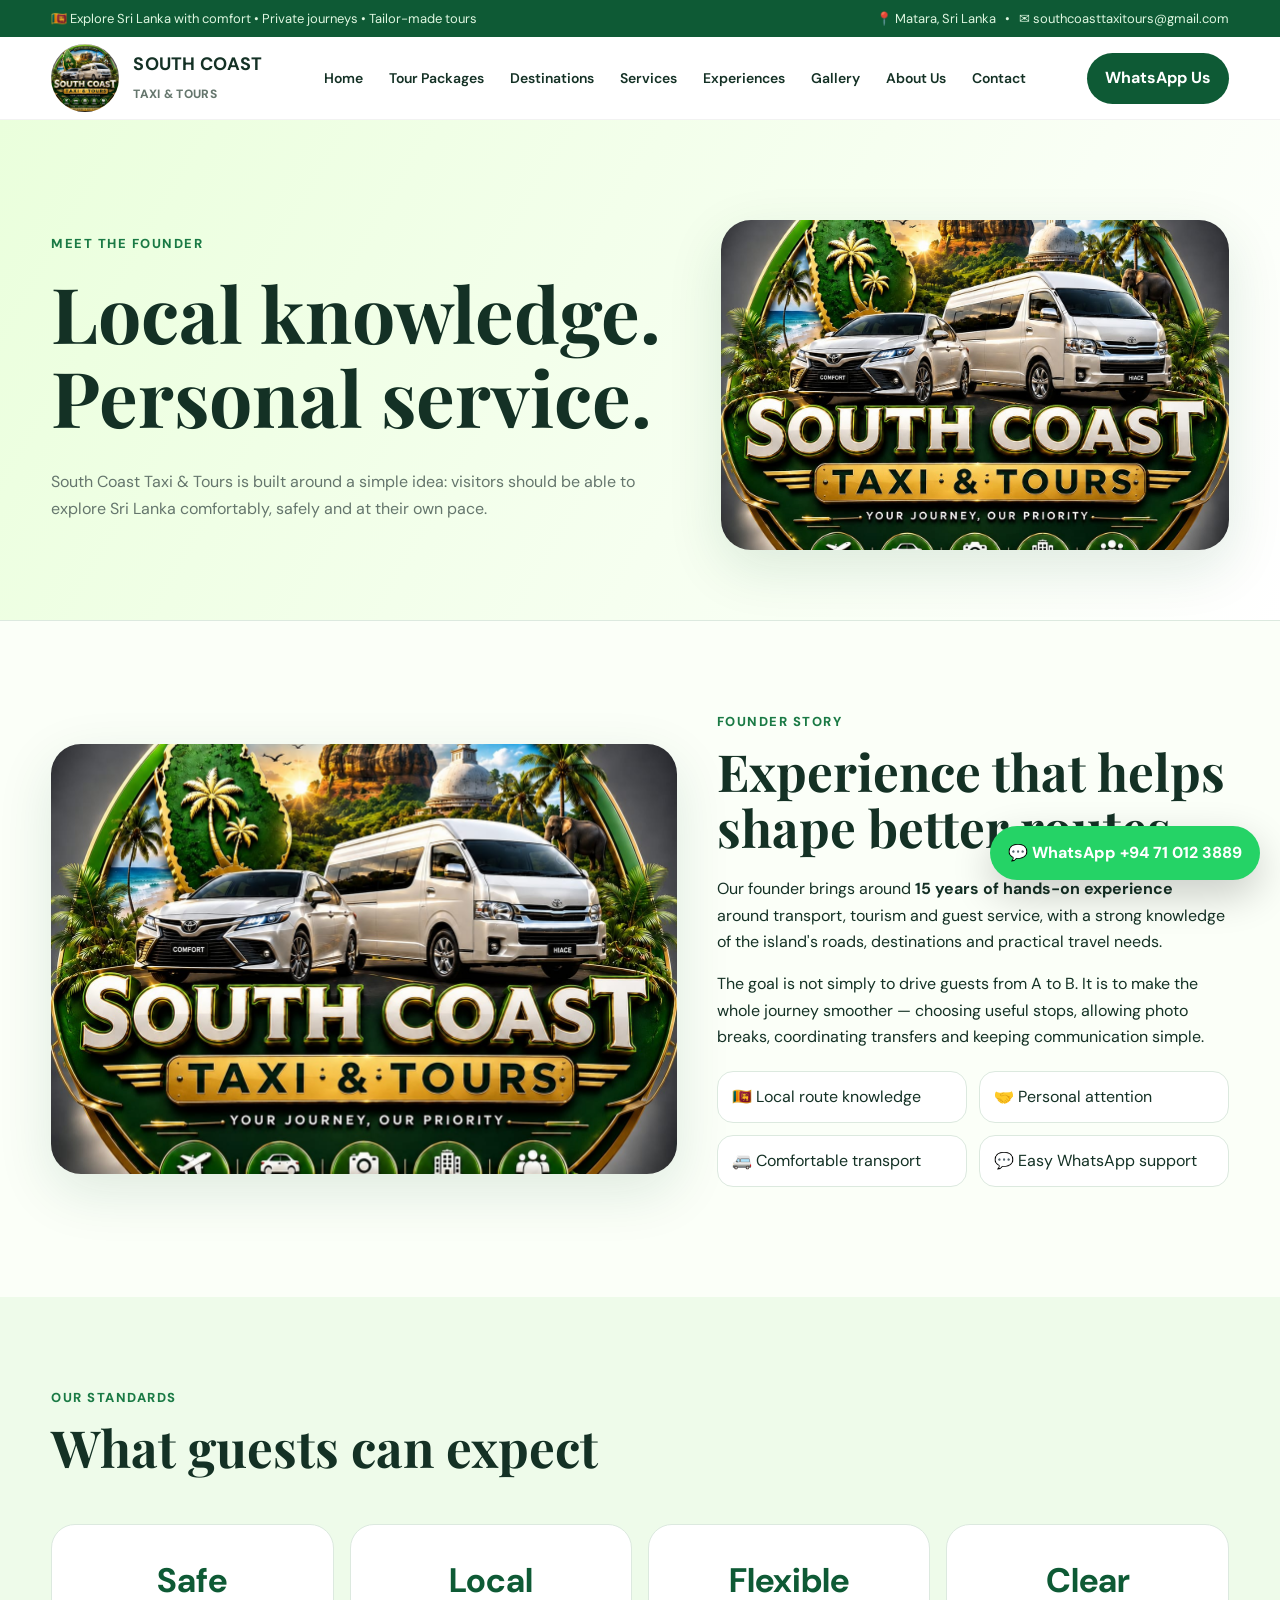
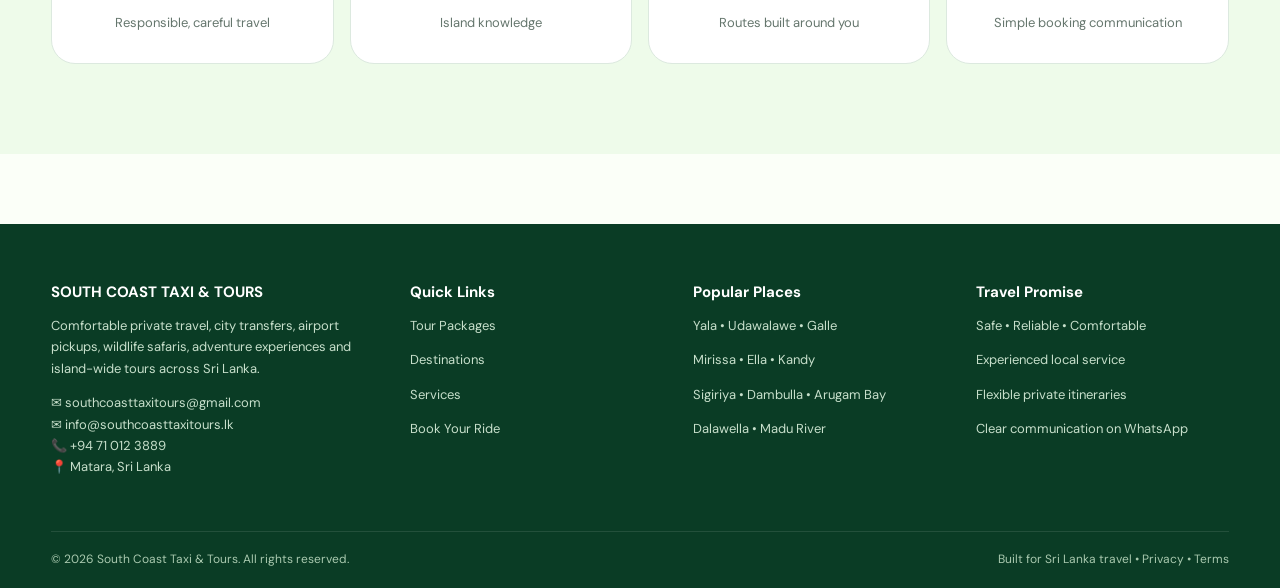
<file: about.html>
<!doctype html><html lang="en"><head><meta charset="utf-8"><meta name="viewport" content="width=device-width,initial-scale=1"><title>About Us | South Coast Taxi & Tours</title><link rel="stylesheet" href="assets/style.css"></head><body><div class="topbar"><div class="container inner"><span>🇱🇰 Explore Sri Lanka with comfort • Private journeys • Tailor-made tours</span><span>📍 Matara, Sri Lanka &nbsp; • &nbsp; ✉ southcoasttaxitours@gmail.com</span></div></div>
<header class="nav"><div class="container inner"><a class="brand" href="index.html"><img src="assets/logo.jpg" alt="South Coast Taxi & Tours logo"><div class="brand-title"><strong>SOUTH COAST</strong><small>TAXI &amp; TOURS</small></div></a><button class="menu" aria-label="Open menu">☰</button><nav class="navlinks"><a href="index.html">Home</a><a href="tours.html">Tour Packages</a><a href="destinations.html">Destinations</a><a href="services.html">Services</a><a href="experiences.html">Experiences</a><a href="gallery.html">Gallery</a><a href="about.html">About Us</a><a href="contact.html">Contact</a></nav><a class="nav-cta" href="https://wa.me/94710123889" target="_blank">WhatsApp Us</a></div></header>
<section class="page-hero"><div class="container wrap"><div><div class="kicker">Meet the founder</div><h1>Local knowledge. Personal service.</h1><p>South Coast Taxi & Tours is built around a simple idea: visitors should be able to explore Sri Lanka comfortably, safely and at their own pace.</p></div><img src="assets/logo.jpg" alt="South Coast Taxi & Tours logo"></div></section><section class="section"><div class="container feature-row"><img class="feature-img" src="assets/logo.jpg" alt="South Coast Taxi & Tours logo"><div><div class="kicker">Founder story</div><h2>Experience that helps shape better routes</h2><p>Our founder brings around <strong>15 years of hands-on experience</strong> around transport, tourism and guest service, with a strong knowledge of the island's roads, destinations and practical travel needs.</p><p>The goal is not simply to drive guests from A to B. It is to make the whole journey smoother — choosing useful stops, allowing photo breaks, coordinating transfers and keeping communication simple.</p><div class="checklist"><div class="check">🇱🇰 Local route knowledge</div><div class="check">🤝 Personal attention</div><div class="check">🚐 Comfortable transport</div><div class="check">💬 Easy WhatsApp support</div></div></div></div></section><section class="section alt"><div class="container"><div class="section-head"><div><div class="kicker">Our standards</div><h2>What guests can expect</h2></div></div><div class="numbers"><div class="number"><strong>Safe</strong><span>Responsible, careful travel</span></div><div class="number"><strong>Local</strong><span>Island knowledge</span></div><div class="number"><strong>Flexible</strong><span>Routes built around you</span></div><div class="number"><strong>Clear</strong><span>Simple booking communication</span></div></div></div></section><a class="whatsapp" href="https://wa.me/94710123889" target="_blank">💬 WhatsApp +94 71 012 3889</a><footer class="footer"><div class="container upper"><div><h3>SOUTH COAST TAXI &amp; TOURS</h3><p>Comfortable private travel, city transfers, airport pickups, wildlife safaris, adventure experiences and island-wide tours across Sri Lanka.</p><p>✉ southcoasttaxitours@gmail.com<br>✉ info@southcoasttaxitours.lk<br>📞 +94 71 012 3889<br>📍 Matara, Sri Lanka</p></div><div><h3>Quick Links</h3><p><a href="tours.html">Tour Packages</a></p><p><a href="destinations.html">Destinations</a></p><p><a href="services.html">Services</a></p><p><a href="contact.html">Book Your Ride</a></p></div><div><h3>Popular Places</h3><p>Yala • Udawalawe • Galle</p><p>Mirissa • Ella • Kandy</p><p>Sigiriya • Dambulla • Arugam Bay</p><p>Dalawella • Madu River</p></div><div><h3>Travel Promise</h3><p>Safe • Reliable • Comfortable</p><p>Experienced local service</p><p>Flexible private itineraries</p><p>Clear communication on WhatsApp</p></div></div><div class="container bottom"><span>© <span data-year></span> South Coast Taxi &amp; Tours. All rights reserved.</span><span>Built for Sri Lanka travel • Privacy • Terms</span></div></footer><div class="lightbox"><img alt="Gallery preview"></div><script src="assets/app.js"></script>
</body></html>
</file>
<file: assets/style.css>
@import url('https://fonts.googleapis.com/css2?family=DM+Sans:wght@400;500;600;700&family=Playfair+Display:wght@600;700&display=swap');
:root{--green:#0e5a35;--green2:#1a7a45;--lime:#b8f06a;--mint:#eefbea;--cream:#fbfff8;--ink:#143125;--muted:#65766d;--line:#dce9df;--shadow:0 18px 55px rgba(18,83,48,.12);--radius:24px}
*{box-sizing:border-box}html{scroll-behavior:smooth}body{margin:0;font-family:'DM Sans',sans-serif;color:var(--ink);background:var(--cream);line-height:1.65}a{text-decoration:none;color:inherit}.container{width:min(1180px,92%);margin:auto}.topbar{background:var(--green);color:#eaffea;font-size:13px}.topbar .inner{display:flex;justify-content:space-between;gap:20px;padding:8px 0}.topbar span{opacity:.95}.nav{position:sticky;top:0;z-index:50;background:rgba(255,255,255,.94);backdrop-filter:blur(14px);border-bottom:1px solid rgba(0,0,0,.05)}.nav .inner{display:flex;align-items:center;justify-content:space-between;gap:22px;min-height:82px}.brand{display:flex;align-items:center;gap:14px}.brand img{width:68px;height:68px;object-fit:cover;border-radius:50%}.brand-title{font-weight:800;letter-spacing:.3px}.brand-title strong{display:block;font-size:18px}.brand-title small{font-size:12px;color:var(--muted)}.navlinks{display:flex;align-items:center;gap:26px;font-size:14px;font-weight:600}.navlinks a{padding:10px 0;position:relative}.navlinks a.active,.navlinks a:hover{color:var(--green2)}.navlinks a.active:after{content:'';position:absolute;left:0;right:0;bottom:2px;height:3px;border-radius:99px;background:var(--lime)}.nav-cta{background:var(--green);color:#fff;padding:12px 18px;border-radius:999px;font-weight:700}.menu{display:none;background:none;border:0;font-size:28px;color:var(--green)}
.hero{position:relative;min-height:650px;display:flex;align-items:center;overflow:hidden;background:linear-gradient(120deg,rgba(7,54,31,.84),rgba(9,94,49,.42)),url('https://www.turismosrilanka.es/wp-content/uploads/2022/11/mirissa_coconut_tree_hill.jpg') center/cover no-repeat}.hero:after{content:'';position:absolute;inset:0;background:radial-gradient(circle at 76% 38%,rgba(200,255,120,.22),transparent 33%)}.hero .container{position:relative;z-index:2;color:white;display:grid;grid-template-columns:1.08fr .92fr;gap:40px;align-items:center}.eyebrow{font-size:15px;letter-spacing:2px;text-transform:uppercase;font-weight:800;color:var(--lime)}h1,h2,h3{font-family:'Playfair Display',serif;margin:.2em 0 .4em;line-height:1.1}h1{font-size:clamp(46px,6vw,78px)}h2{font-size:clamp(34px,4vw,52px)}h3{font-size:26px}.hero p{font-size:18px;max-width:650px;color:#eff9ee}.hero-badges{display:flex;gap:10px;flex-wrap:wrap;margin:22px 0}.badge{padding:8px 13px;border:1px solid rgba(255,255,255,.26);border-radius:999px;background:rgba(255,255,255,.1);font-size:13px}.btns{display:flex;gap:12px;flex-wrap:wrap}.btn{display:inline-flex;align-items:center;justify-content:center;gap:10px;padding:14px 20px;border-radius:999px;border:1px solid transparent;font-weight:800;cursor:pointer}.btn.primary{background:var(--lime);color:#173b22}.btn.light{background:rgba(255,255,255,.12);color:#fff;border-color:rgba(255,255,255,.3)}.btn.dark{background:var(--green);color:white}.hero-card{background:rgba(255,255,255,.13);border:1px solid rgba(255,255,255,.24);border-radius:30px;padding:24px;backdrop-filter:blur(18px);box-shadow:0 24px 60px rgba(0,0,0,.2)}.hero-card img{width:100%;aspect-ratio:4/3;object-fit:cover;border-radius:22px}.hero-card .mini{display:flex;justify-content:space-between;gap:12px;margin-top:15px}.mini div{background:rgba(255,255,255,.1);padding:10px 12px;border-radius:16px;flex:1}.mini strong{display:block;font-size:19px}.mini span{font-size:11px;opacity:.85}
.section{padding:90px 0}.section.alt{background:var(--mint)}.section-head{display:flex;justify-content:space-between;align-items:end;gap:30px;margin-bottom:28px}.section-head p{max-width:620px;color:var(--muted);margin:0}.kicker{font-weight:800;color:var(--green2);letter-spacing:1.5px;text-transform:uppercase;font-size:13px}.grid{display:grid;gap:22px}.grid-3{grid-template-columns:repeat(3,1fr)}.grid-4{grid-template-columns:repeat(4,1fr)}.grid-5{grid-template-columns:repeat(5,1fr)}.card{background:#fff;border:1px solid var(--line);border-radius:var(--radius);overflow:hidden;box-shadow:var(--shadow)}.card .media{position:relative}.card img{width:100%;height:230px;object-fit:cover;display:block}.card .body{padding:20px}.card .body p{color:var(--muted);margin:7px 0 0}.pill{display:inline-block;background:var(--mint);color:var(--green);border-radius:999px;padding:6px 10px;font-size:12px;font-weight:800}.icon-card{text-align:center;padding:26px}.icon{width:62px;height:62px;display:grid;place-items:center;margin:0 auto 15px;border-radius:20px;background:linear-gradient(135deg,var(--lime),#dbffaf);font-size:30px}.icon-card p{color:var(--muted);font-size:14px}.feature-row{display:grid;grid-template-columns:1.1fr .9fr;gap:40px;align-items:center}.feature-img{border-radius:30px;width:100%;height:430px;object-fit:cover;box-shadow:var(--shadow)}.checklist{display:grid;grid-template-columns:1fr 1fr;gap:12px;margin:20px 0}.check{padding:12px 14px;background:#fff;border:1px solid var(--line);border-radius:16px}.numbers{display:grid;grid-template-columns:repeat(4,1fr);gap:16px}.number{padding:28px;border-radius:24px;background:#fff;border:1px solid var(--line);text-align:center}.number strong{font-size:34px;color:var(--green);display:block}.number span{color:var(--muted);font-size:13px}
.dest-card img{height:250px}.dest-overlay{position:absolute;inset:auto 12px 12px 12px;color:#fff;background:linear-gradient(180deg,transparent,rgba(0,0,0,.8));padding:46px 14px 14px;border-radius:0 0 18px 18px}.dest-overlay h3{margin:0;font-size:24px}.dest-overlay small{display:block;opacity:.92}.package{position:relative}.package .tag{position:absolute;top:14px;left:14px;background:var(--green);color:#fff;border-radius:999px;padding:7px 11px;font-size:12px;font-weight:800;z-index:1}.package img{height:205px}.route{font-size:13px;color:var(--muted);margin:10px 0 18px}.route b{color:var(--ink)}
.cta{background:linear-gradient(120deg,var(--green),#166b3c);color:#fff;border-radius:30px;padding:42px;display:flex;justify-content:space-between;gap:30px;align-items:center}.cta p{color:#d8f0dc;max-width:640px}.cta h2{margin-top:0}.quote-box{background:#fff;border:1px solid var(--line);box-shadow:var(--shadow);border-radius:28px;padding:28px}.form-grid{display:grid;grid-template-columns:1fr 1fr;gap:14px}.field{display:flex;flex-direction:column;gap:7px}.field.full{grid-column:1/-1}.field input,.field select,.field textarea{padding:13px 14px;border-radius:14px;border:1px solid #d4e1d7;font:inherit;outline:none}.field textarea{min-height:120px;resize:vertical}.field input:focus,.field select:focus,.field textarea:focus{border-color:var(--green2);box-shadow:0 0 0 4px rgba(26,122,69,.09)}
.gallery{columns:3 280px;column-gap:16px}.gallery a{display:block;margin-bottom:16px;break-inside:avoid}.gallery img{width:100%;border-radius:20px;display:block;box-shadow:var(--shadow)}
.footer{background:#0a3c25;color:#dff0e1;margin-top:70px}.footer .upper{padding:60px 0 40px;display:grid;grid-template-columns:1.3fr 1fr 1fr 1fr;gap:30px}.footer h3{font-family:'DM Sans';font-size:15px;margin:0 0 14px;color:#fff}.footer p,.footer a{font-size:13px;color:#c7dfcb}.footer .bottom{border-top:1px solid rgba(255,255,255,.1);padding:18px 0;display:flex;justify-content:space-between;gap:20px;font-size:12px;color:#a9c9af}.whatsapp{position:fixed;right:20px;bottom:20px;z-index:60;background:#25d366;color:white;padding:14px 18px;border-radius:999px;font-weight:800;box-shadow:0 15px 40px rgba(0,0,0,.2)}
.page-hero{padding:100px 0 70px;background:linear-gradient(120deg,#eaffdc,#fff);border-bottom:1px solid var(--line)}.page-hero .wrap{display:grid;grid-template-columns:1fr .8fr;gap:35px;align-items:center}.page-hero img{width:100%;height:330px;object-fit:cover;border-radius:30px;box-shadow:var(--shadow)}.page-hero p{color:var(--muted);max-width:680px}.timeline{border-left:3px solid #cce9bc;padding-left:22px}.timeline-item{position:relative;padding:0 0 24px}.timeline-item:before{content:'';position:absolute;left:-31px;top:5px;width:13px;height:13px;border-radius:50%;background:var(--green);box-shadow:0 0 0 6px #e7f6df}.faq{display:grid;gap:12px}.faq details{background:#fff;border:1px solid var(--line);padding:17px 18px;border-radius:16px}.faq summary{cursor:pointer;font-weight:700}.lightbox{position:fixed;inset:0;background:rgba(0,0,0,.85);display:none;align-items:center;justify-content:center;z-index:100;padding:20px}.lightbox img{max-width:min(1100px,95vw);max-height:90vh;border-radius:20px}.lightbox.open{display:flex}
@media(max-width:980px){.hero .container,.feature-row,.page-hero .wrap{grid-template-columns:1fr}.hero{min-height:760px}.grid-5{grid-template-columns:repeat(3,1fr)}.grid-4{grid-template-columns:repeat(2,1fr)}.numbers{grid-template-columns:repeat(2,1fr)}.footer .upper{grid-template-columns:repeat(2,1fr)}}
@media(max-width:760px){.navlinks{display:none;position:absolute;left:0;right:0;top:82px;background:#fff;padding:15px 6%;flex-direction:column;align-items:flex-start;border-bottom:1px solid var(--line);gap:10px}.navlinks.open{display:flex}.menu{display:block}.nav-cta{display:none}.grid-3,.grid-4,.grid-5{grid-template-columns:1fr}.form-grid,.checklist{grid-template-columns:1fr}.topbar .inner{flex-direction:column;gap:4px}.brand img{width:58px;height:58px}.hero{min-height:860px}.hero h1{font-size:48px}.section{padding:68px 0}.cta{flex-direction:column;align-items:flex-start}.footer .upper{grid-template-columns:1fr}.footer .bottom{flex-direction:column}.feature-img{height:310px}}
@media(max-width:760px){.section .container[style*="grid-template-columns:1fr .8fr"]{grid-template-columns:1fr!important}}
</file>
